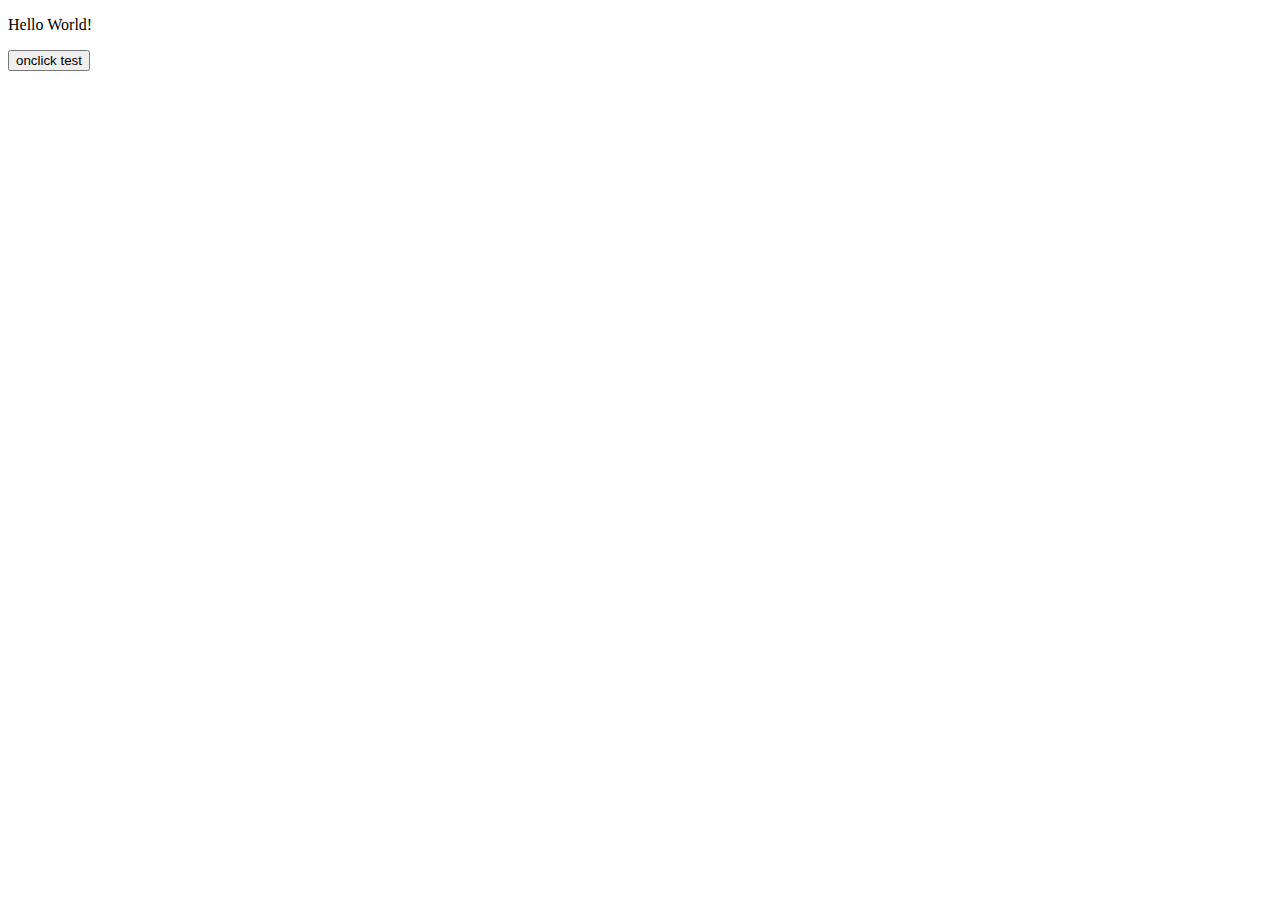
<file: ssm_create_01_78620547/src/main/webapp/index.html>
<!DOCTYPE html>
<html lang="en">
<head>
    <meta charset="UTF-8">
    <title>Title</title>
</head>
<script>
    function selectUser() {
        alert("点击...");
        var xmlhttp = new XMLHttpRequest();
        xmlhttp.onreadystatechange = function () {
            if (xmlhttp.readyState == 4 && xmlhttp.status == 200) {
                document.getElementById("test").innerHTML = xmlhttp.responseText;
            }
        }
        xmlhttp.open("POST", "user/selectUser", true);
        xmlhttp.setRequestHeader("Content-type", "application/x-www-form-urlencoded");
        xmlhttp.send("id=1");
    }
</script>
<body>
<p id="test">Hello World!</p>
<button type="button" onclick="selectUser()">onclick test</button>
</body>
</html>
</file>
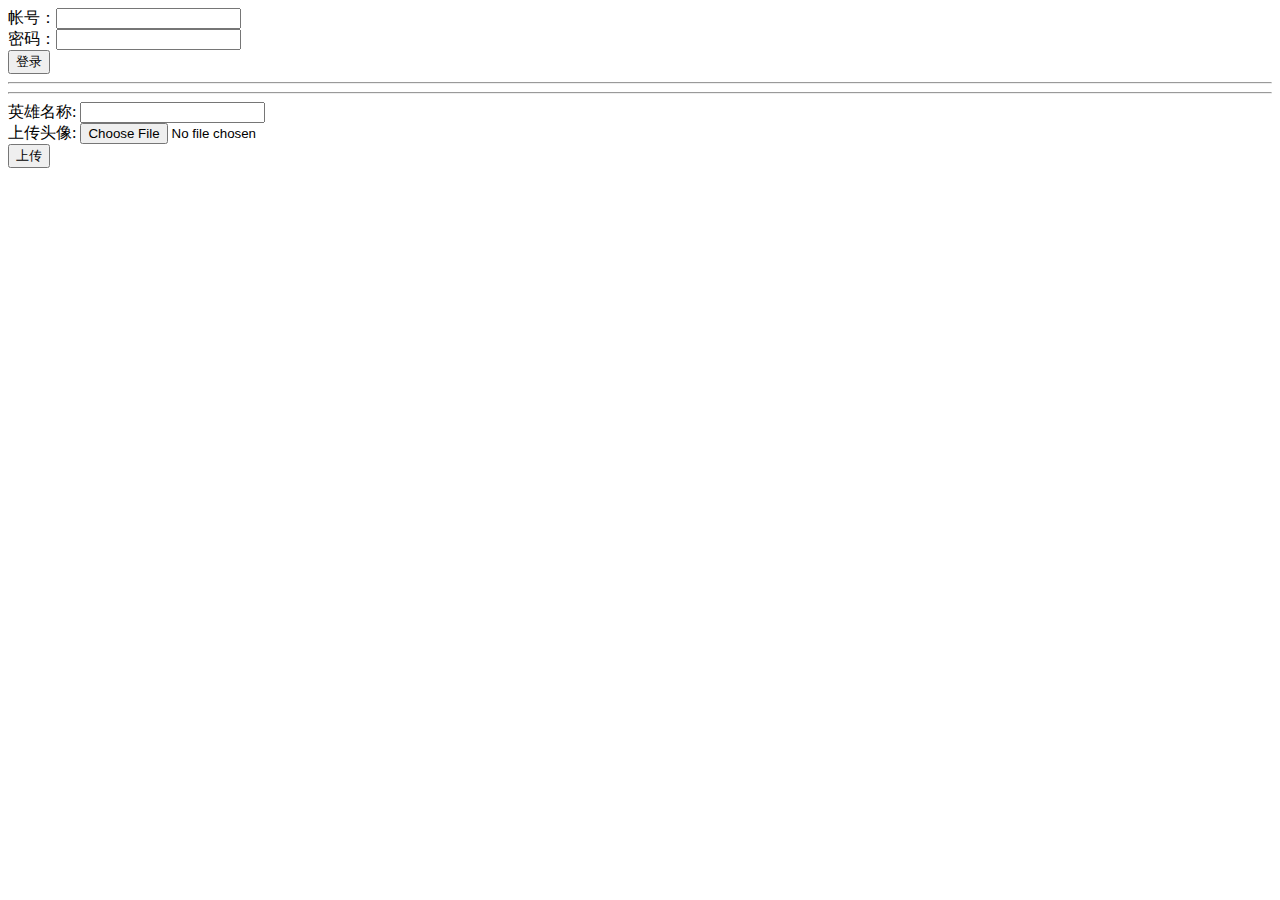
<file: ssm_pure_ss/web/login.html>
<!DOCTYPE html>
<html>
<meta http-equiv="Content-Type" content="text/html; charset=UTF-8">
<head>
    <title>登录页面</title>
</head>

<body>
<form action="login" method="post">
    帐号：<input type="text" name="name"><br>
    密码：<input type="password" name="password"><br>
    <input type="submit" value="登录">
</form>
<hr>
<hr>

<form action="upload" method="post" enctype="multipart/form-data">
    英雄名称: <input type="text" name="heroName"/> <br>
    上传头像: <input type="file" name="filepath"/> <br>
    <input type="submit" value="上传">
</form>

</body>

</html>
</file>
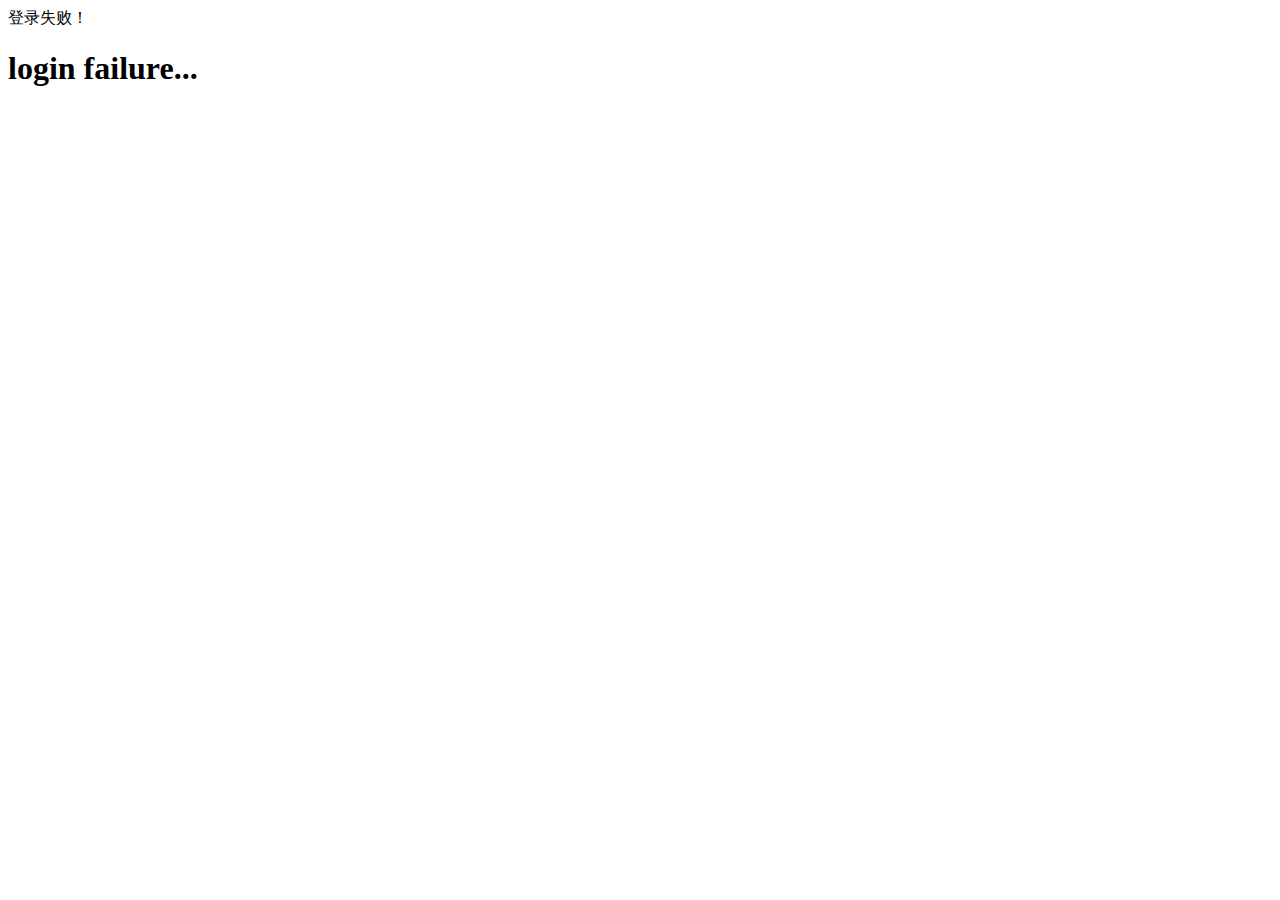
<file: ssm_pure_ss/web/login_failure.html>
<!DOCTYPE html>
<meta http-equiv="Content-Type" content="text/html; charset=UTF-8">

<html lang="en">
<head>
    <meta charset="UTF-8">
    <title>登录失败</title>
</head>
<body>
登录失败！
<h1>login failure...</h1>
</body>
</html>
</file>
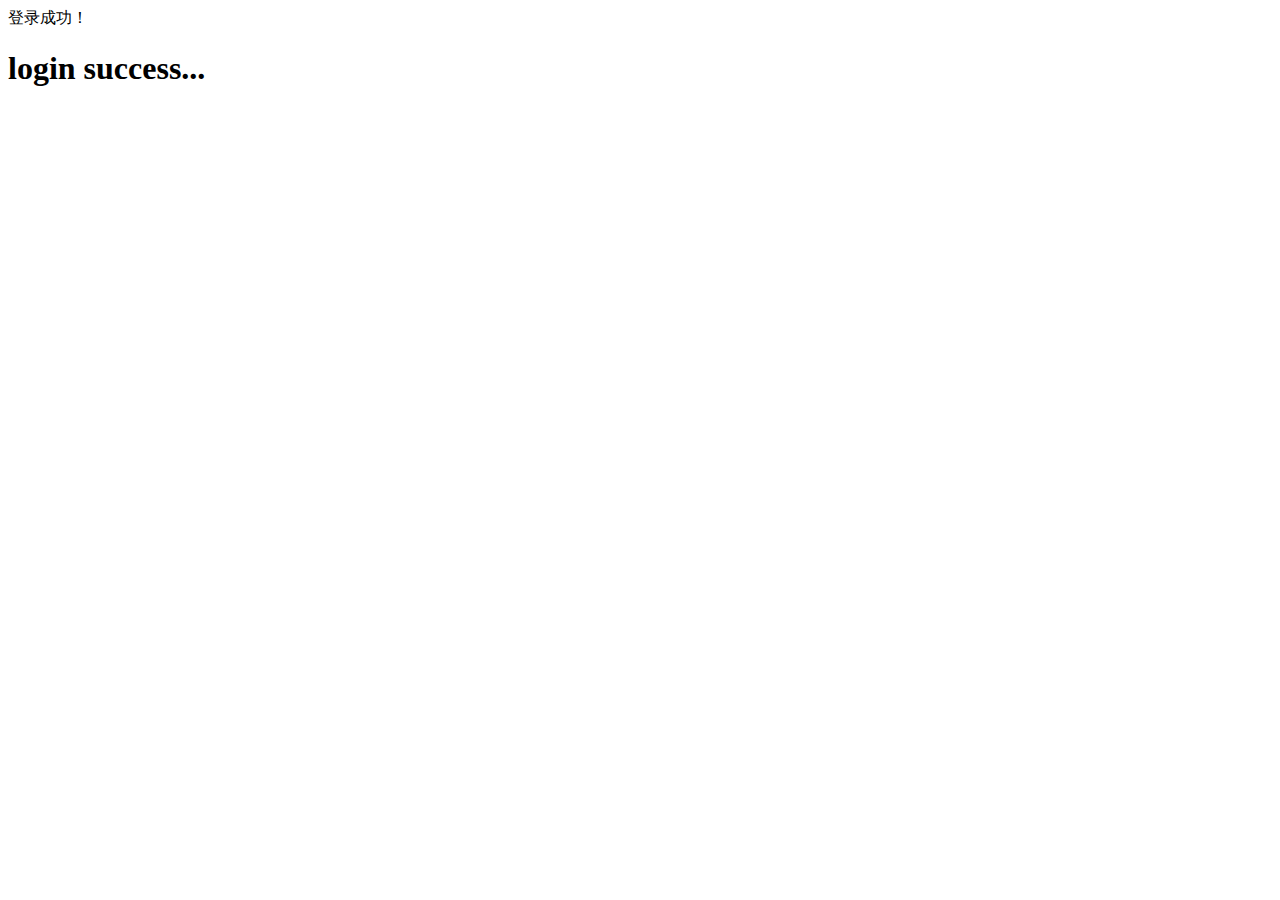
<file: ssm_pure_ss/web/login_success.html>
<!DOCTYPE html>
<meta http-equiv="Content-Type" content="text/html; charset=UTF-8">

<html lang="en">
<head>
    <meta charset="UTF-8">
    <title>登录成功</title>
</head>
<body>
登录成功！
<h1>login success...</h1>
</body>
</html>
</file>
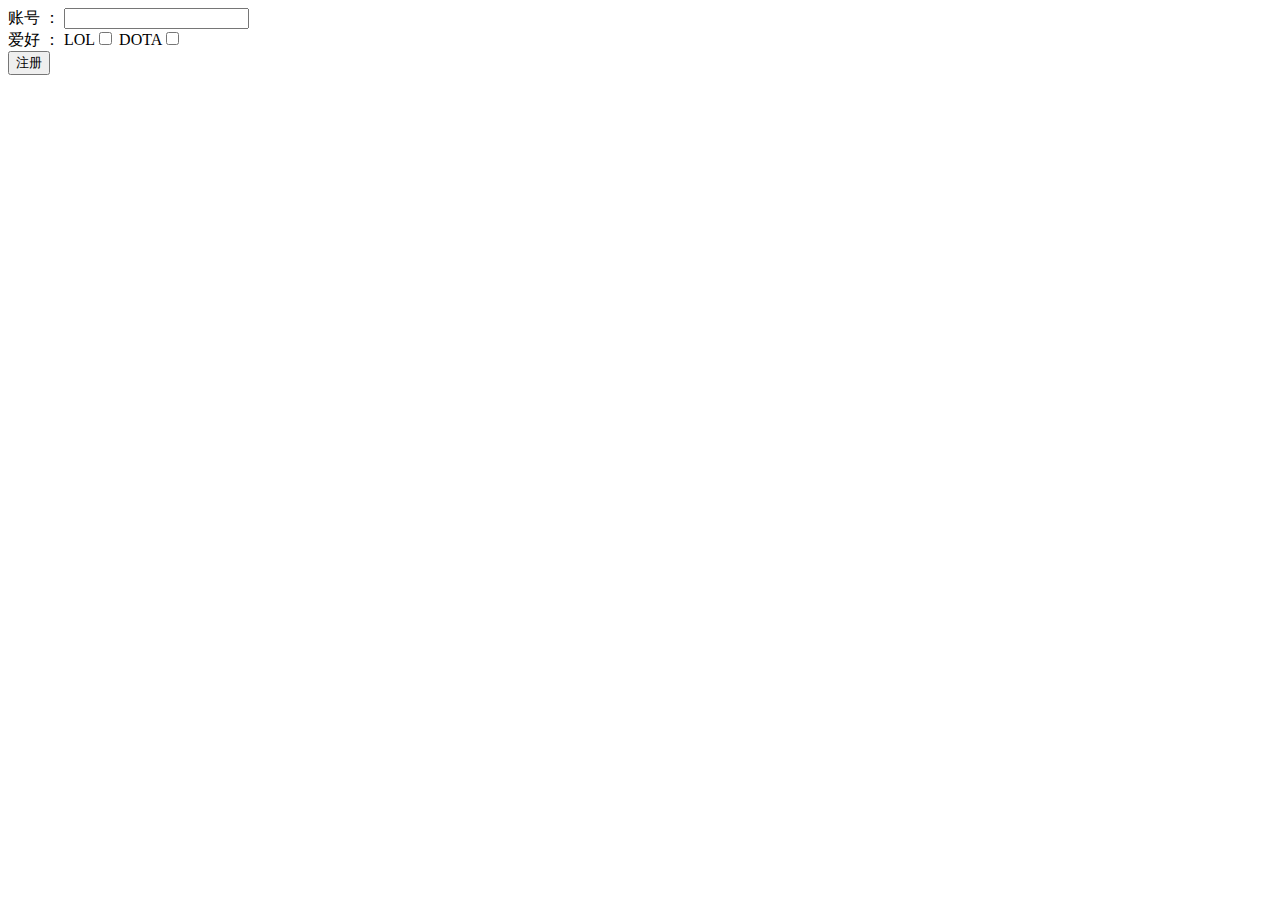
<file: ssm_pure_ss/web/register.html>
<!DOCTYPE html>
<meta http-equiv="Content-Type" content="text/html; charset=UTF-8">

<html lang="en">
<head>
    <meta charset="UTF-8">
    <title>注册</title>
</head>
<body>
<form action="register" method="get">
    账号 ： <input type="text" name="name"> <br>
    爱好 ： LOL<input type="checkbox" name="hobits" value="lol">
            DOTA<input type="checkbox" name="hobits" value="dota"> <br>

    <input type="submit" value="注册">
</form>
</body>
</html>
</file>
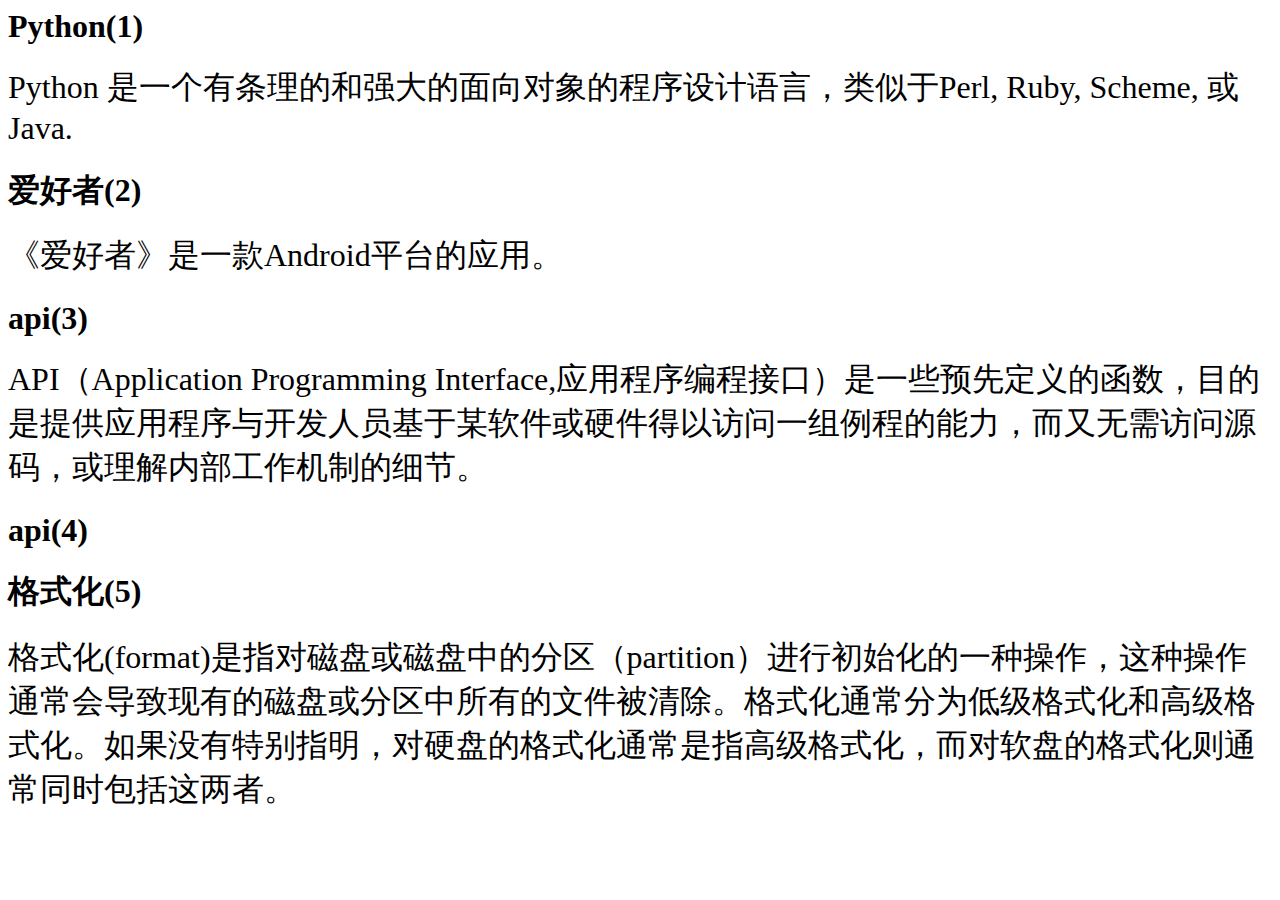
<file: py_pure/src/imooc/spider_baike_171212/log/output.html>
<html><meta charset='utf-8'/> <body><table><tr><h1>Python(1)</h1><p><font size=6>
Python 是一个有条理的和强大的面向对象的程序设计语言，类似于Perl, Ruby, Scheme, 或 Java.
</font></p></tr><tr><h1>爱好者(2)</h1><p><font size=6>
《爱好者》是一款Android平台的应用。
</font></p></tr><tr><h1>api(3)</h1><p><font size=6>
API（Application Programming Interface,应用程序编程接口）是一些预先定义的函数，目的是提供应用程序与开发人员基于某软件或硬件得以访问一组例程的能力，而又无需访问源码，或理解内部工作机制的细节。
</font></p></tr><tr><h1>api(4)</h1><p><font size=6>
</font></p></tr><tr><h1>格式化(5)</h1><p><font size=6>
格式化(format)是指对磁盘或磁盘中的分区（partition）进行初始化的一种操作，这种操作通常会导致现有的磁盘或分区中所有的文件被清除。格式化通常分为低级格式化和高级格式化。如果没有特别指明，对硬盘的格式化通常是指高级格式化，而对软盘的格式化则通常同时包括这两者。
</font></p></tr></table></body></html>
</file>
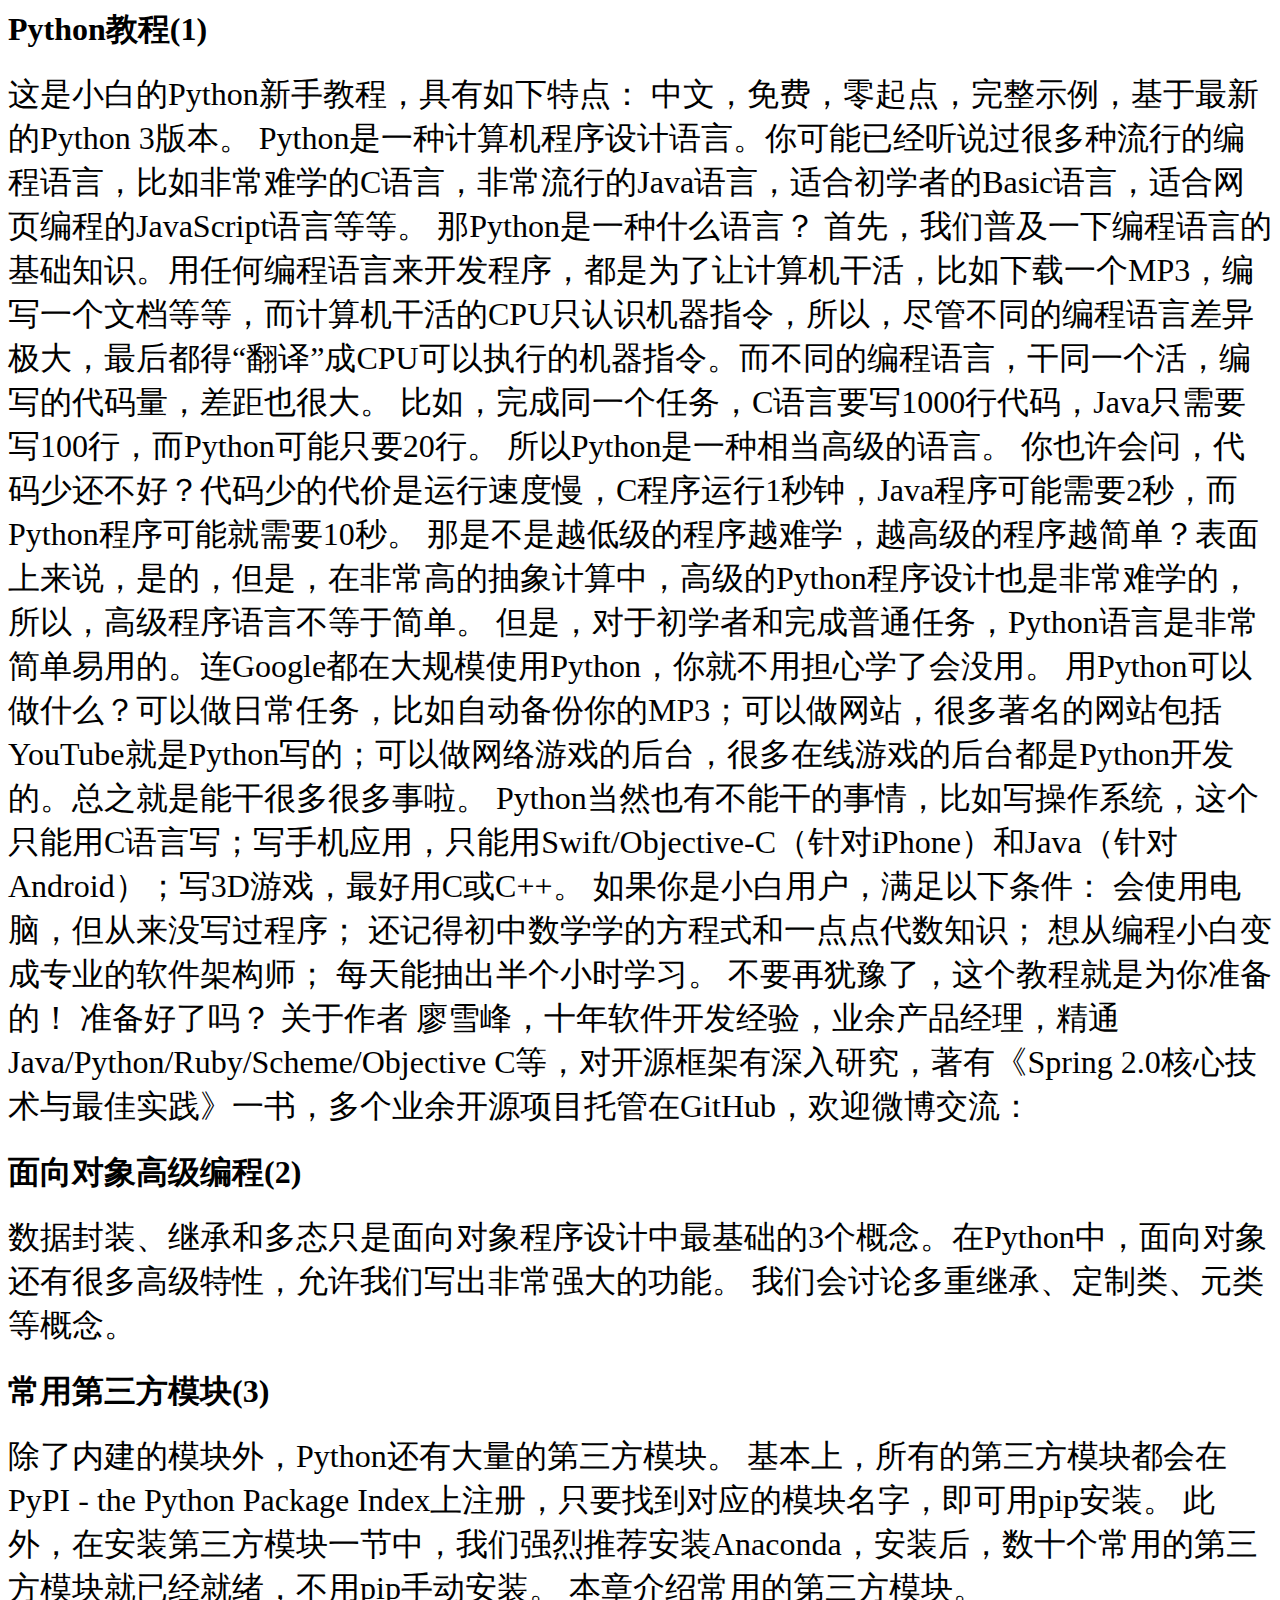
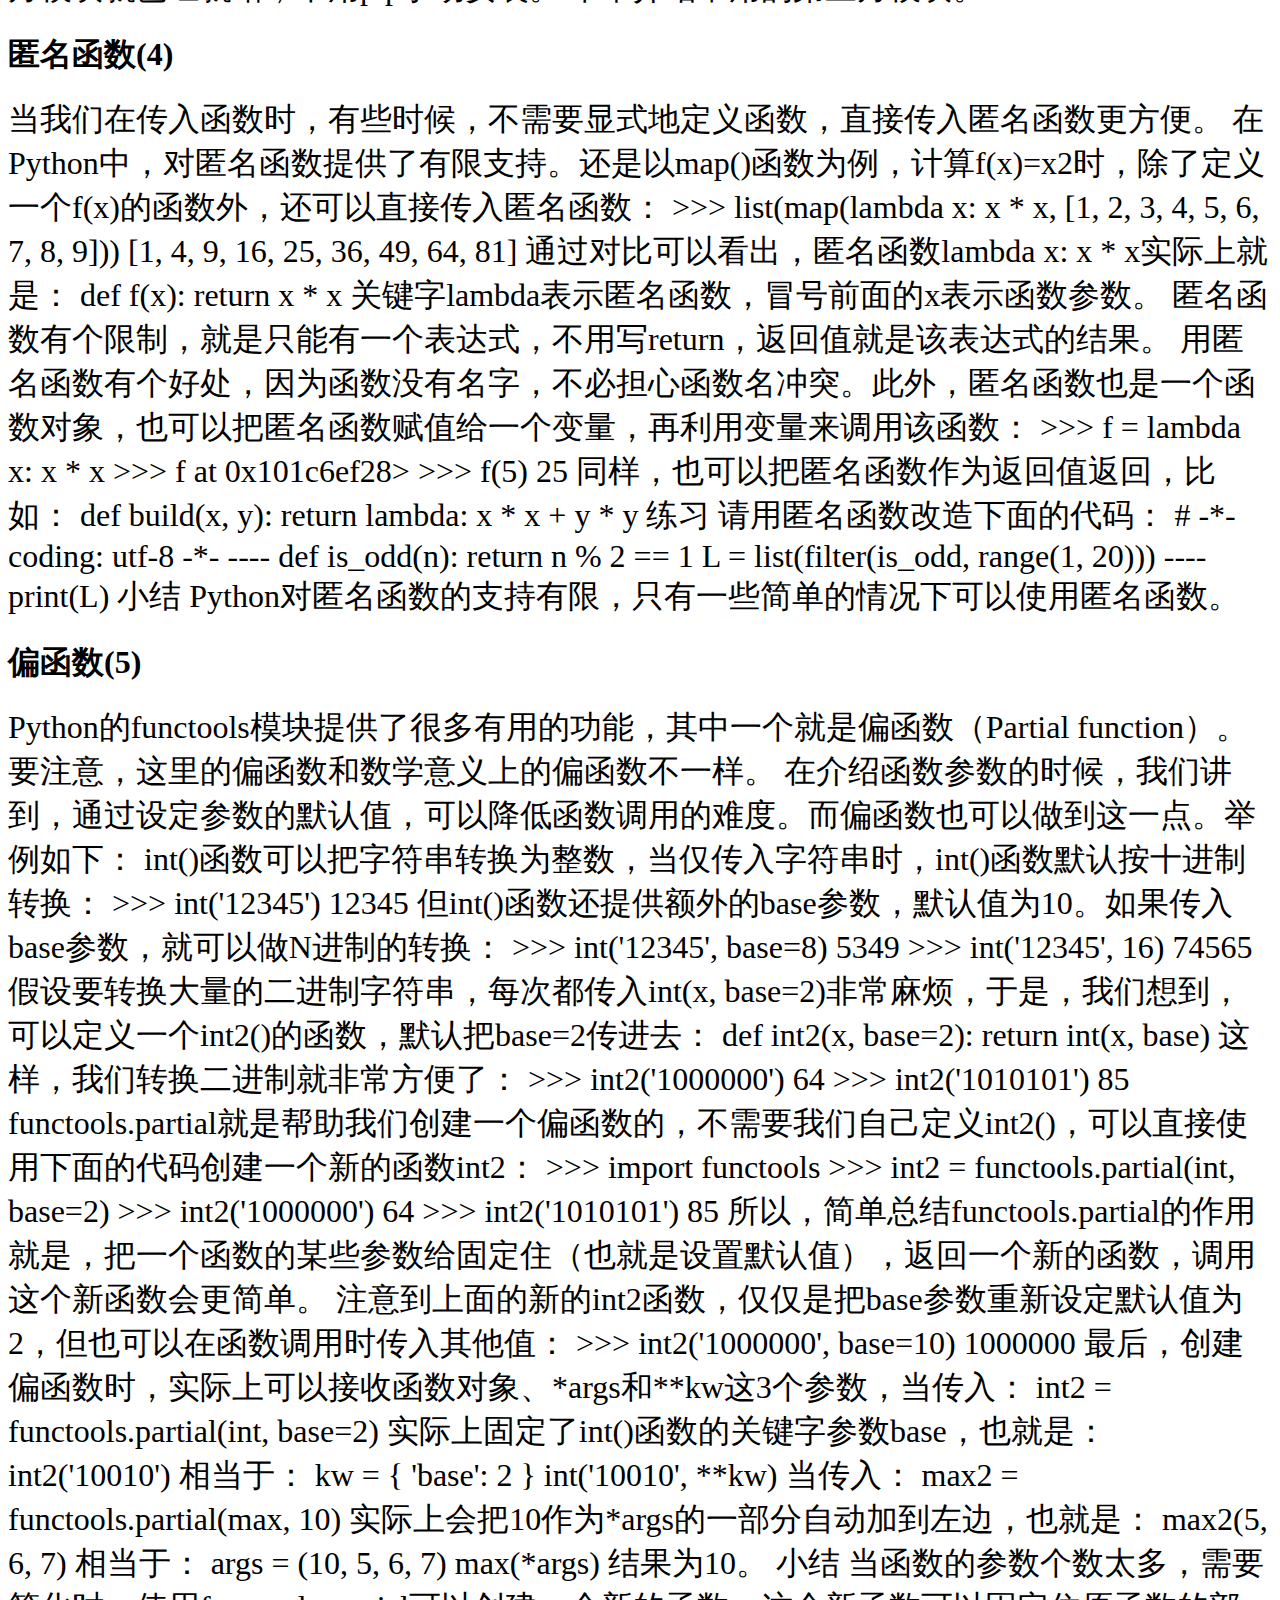
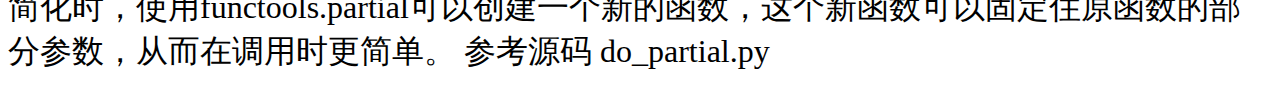
<file: py_pure/src/imooc/spider_liaoxuefeng_171213/log/output_lxf.html>
<html><meta charset='utf-8'/> <body><table><tr><h1>Python教程(1)</h1><p><font size=6>这是小白的Python新手教程，具有如下特点：
中文，免费，零起点，完整示例，基于最新的Python 3版本。
Python是一种计算机程序设计语言。你可能已经听说过很多种流行的编程语言，比如非常难学的C语言，非常流行的Java语言，适合初学者的Basic语言，适合网页编程的JavaScript语言等等。
那Python是一种什么语言？
首先，我们普及一下编程语言的基础知识。用任何编程语言来开发程序，都是为了让计算机干活，比如下载一个MP3，编写一个文档等等，而计算机干活的CPU只认识机器指令，所以，尽管不同的编程语言差异极大，最后都得“翻译”成CPU可以执行的机器指令。而不同的编程语言，干同一个活，编写的代码量，差距也很大。
比如，完成同一个任务，C语言要写1000行代码，Java只需要写100行，而Python可能只要20行。
所以Python是一种相当高级的语言。
你也许会问，代码少还不好？代码少的代价是运行速度慢，C程序运行1秒钟，Java程序可能需要2秒，而Python程序可能就需要10秒。
那是不是越低级的程序越难学，越高级的程序越简单？表面上来说，是的，但是，在非常高的抽象计算中，高级的Python程序设计也是非常难学的，所以，高级程序语言不等于简单。
但是，对于初学者和完成普通任务，Python语言是非常简单易用的。连Google都在大规模使用Python，你就不用担心学了会没用。
用Python可以做什么？可以做日常任务，比如自动备份你的MP3；可以做网站，很多著名的网站包括YouTube就是Python写的；可以做网络游戏的后台，很多在线游戏的后台都是Python开发的。总之就是能干很多很多事啦。
Python当然也有不能干的事情，比如写操作系统，这个只能用C语言写；写手机应用，只能用Swift/Objective-C（针对iPhone）和Java（针对Android）；写3D游戏，最好用C或C++。
如果你是小白用户，满足以下条件：

会使用电脑，但从来没写过程序；
还记得初中数学学的方程式和一点点代数知识；
想从编程小白变成专业的软件架构师；
每天能抽出半个小时学习。

不要再犹豫了，这个教程就是为你准备的！
准备好了吗？

关于作者
廖雪峰，十年软件开发经验，业余产品经理，精通Java/Python/Ruby/Scheme/Objective C等，对开源框架有深入研究，著有《Spring 2.0核心技术与最佳实践》一书，多个业余开源项目托管在GitHub，欢迎微博交流：

</font></p></tr><tr><h1>面向对象高级编程(2)</h1><p><font size=6>数据封装、继承和多态只是面向对象程序设计中最基础的3个概念。在Python中，面向对象还有很多高级特性，允许我们写出非常强大的功能。
我们会讨论多重继承、定制类、元类等概念。
</font></p></tr><tr><h1>常用第三方模块(3)</h1><p><font size=6>除了内建的模块外，Python还有大量的第三方模块。
基本上，所有的第三方模块都会在PyPI - the Python Package Index上注册，只要找到对应的模块名字，即可用pip安装。
此外，在安装第三方模块一节中，我们强烈推荐安装Anaconda，安装后，数十个常用的第三方模块就已经就绪，不用pip手动安装。
本章介绍常用的第三方模块。
</font></p></tr><tr><h1>匿名函数(4)</h1><p><font size=6>当我们在传入函数时，有些时候，不需要显式地定义函数，直接传入匿名函数更方便。
在Python中，对匿名函数提供了有限支持。还是以map()函数为例，计算f(x)=x2时，除了定义一个f(x)的函数外，还可以直接传入匿名函数：
>>> list(map(lambda x: x * x, [1, 2, 3, 4, 5, 6, 7, 8, 9]))
[1, 4, 9, 16, 25, 36, 49, 64, 81]
通过对比可以看出，匿名函数lambda x: x * x实际上就是：
def f(x):
    return x * x
关键字lambda表示匿名函数，冒号前面的x表示函数参数。
匿名函数有个限制，就是只能有一个表达式，不用写return，返回值就是该表达式的结果。
用匿名函数有个好处，因为函数没有名字，不必担心函数名冲突。此外，匿名函数也是一个函数对象，也可以把匿名函数赋值给一个变量，再利用变量来调用该函数：
>>> f = lambda x: x * x
>>> f
<function <lambda> at 0x101c6ef28>
>>> f(5)
25
同样，也可以把匿名函数作为返回值返回，比如：
def build(x, y):
    return lambda: x * x + y * y
练习
请用匿名函数改造下面的代码：
# -*- coding: utf-8 -*-
----
def is_odd(n):
    return n % 2 == 1

L = list(filter(is_odd, range(1, 20)))
----
print(L)

小结
Python对匿名函数的支持有限，只有一些简单的情况下可以使用匿名函数。
</font></p></tr><tr><h1>偏函数(5)</h1><p><font size=6>Python的functools模块提供了很多有用的功能，其中一个就是偏函数（Partial function）。要注意，这里的偏函数和数学意义上的偏函数不一样。
在介绍函数参数的时候，我们讲到，通过设定参数的默认值，可以降低函数调用的难度。而偏函数也可以做到这一点。举例如下：
int()函数可以把字符串转换为整数，当仅传入字符串时，int()函数默认按十进制转换：
>>> int('12345')
12345
但int()函数还提供额外的base参数，默认值为10。如果传入base参数，就可以做N进制的转换：
>>> int('12345', base=8)
5349
>>> int('12345', 16)
74565
假设要转换大量的二进制字符串，每次都传入int(x, base=2)非常麻烦，于是，我们想到，可以定义一个int2()的函数，默认把base=2传进去：
def int2(x, base=2):
    return int(x, base)
这样，我们转换二进制就非常方便了：
>>> int2('1000000')
64
>>> int2('1010101')
85
functools.partial就是帮助我们创建一个偏函数的，不需要我们自己定义int2()，可以直接使用下面的代码创建一个新的函数int2：
>>> import functools
>>> int2 = functools.partial(int, base=2)
>>> int2('1000000')
64
>>> int2('1010101')
85
所以，简单总结functools.partial的作用就是，把一个函数的某些参数给固定住（也就是设置默认值），返回一个新的函数，调用这个新函数会更简单。
注意到上面的新的int2函数，仅仅是把base参数重新设定默认值为2，但也可以在函数调用时传入其他值：
>>> int2('1000000', base=10)
1000000
最后，创建偏函数时，实际上可以接收函数对象、*args和**kw这3个参数，当传入：
int2 = functools.partial(int, base=2)
实际上固定了int()函数的关键字参数base，也就是：
int2('10010')
相当于：
kw = { 'base': 2 }
int('10010', **kw)
当传入：
max2 = functools.partial(max, 10)
实际上会把10作为*args的一部分自动加到左边，也就是：
max2(5, 6, 7)
相当于：
args = (10, 5, 6, 7)
max(*args)
结果为10。
小结
当函数的参数个数太多，需要简化时，使用functools.partial可以创建一个新的函数，这个新函数可以固定住原函数的部分参数，从而在调用时更简单。
参考源码
do_partial.py
</font></p></tr></table></body></html>
</file>
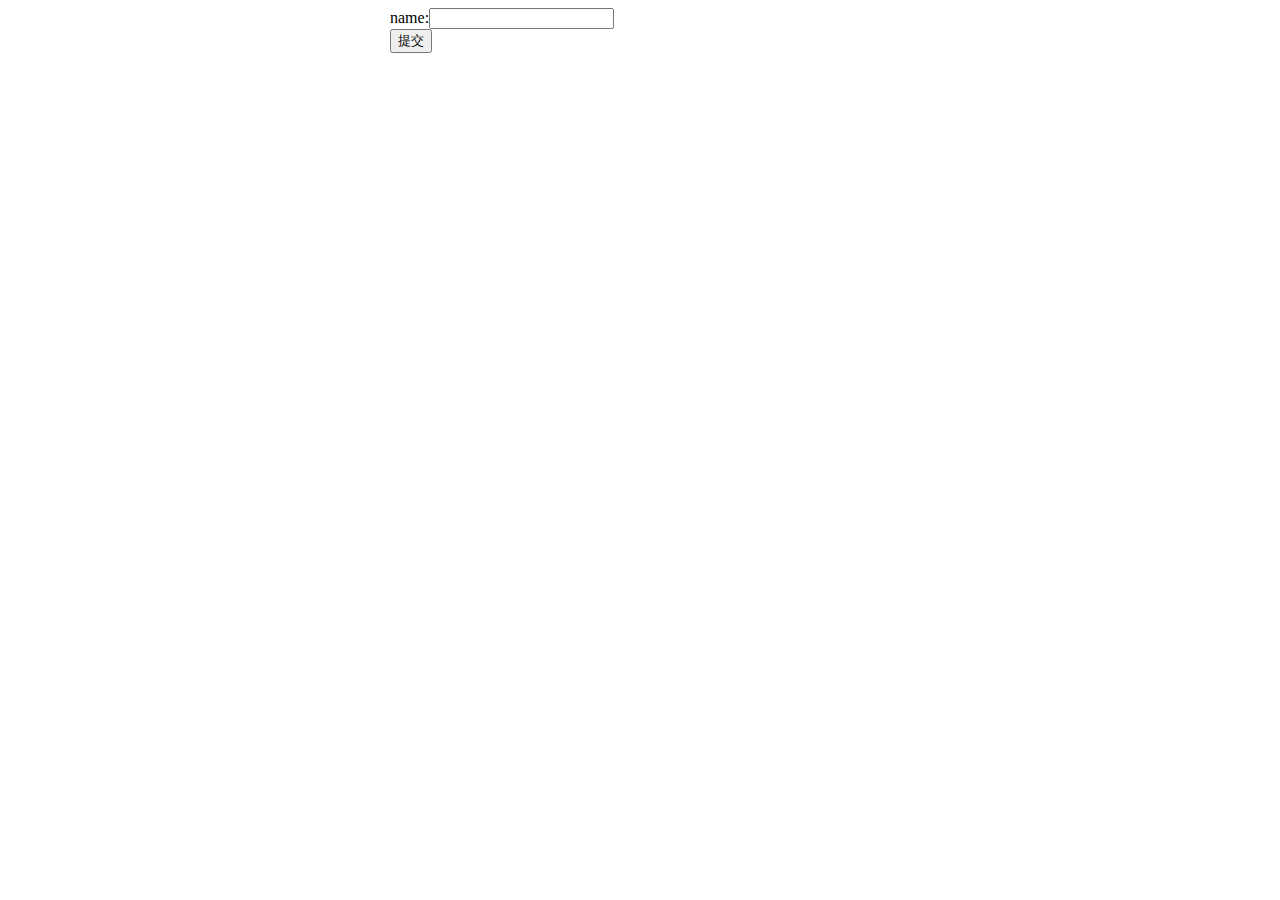
<file: sb_create_thymeleaf_01/src/main/resources/templates/editCategory.html>
<!DOCTYPE html>
<html lang="en" xmlns:th="http://www.thymeleaf.org">
<head>
    <meta http-equiv="Content-Type" content="text/html; charset=UTF-8"/>
    <title>Title</title>
</head>
<body>

<div style="margin: 0px auto; width: 500px">
    <form action="updateCategory" method="post">
        name:<input name="name" th:value="${c.getName()}"/><br/>
        <input name="id" type="hidden" th:value="${c.id}"/>
        <button type="submit">提交</button>
    </form>
</div>

</body>
</html>
</file>
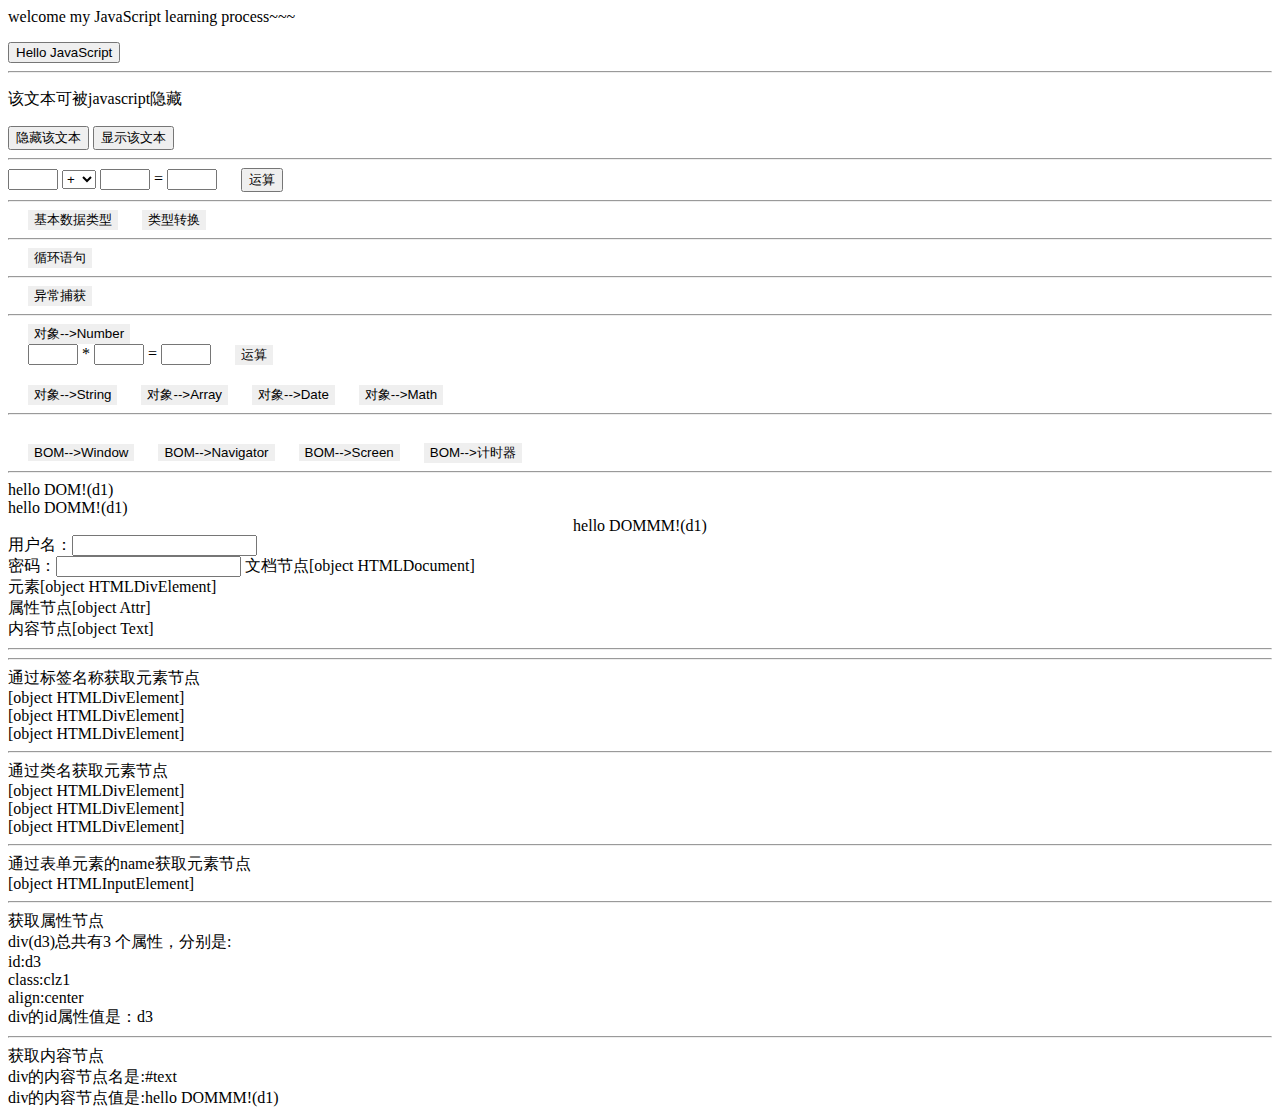
<file: sb_create_thymeleaf_01/src/main/resources/templates/h5_index.html>
<html>
<head xmlns:th="http://www.thymeleaf.org">
    <meta http-equiv="Content-Type" content="text/html; charset=UTF-8"/>

    <script type="text/javascript" src="../static/js/js_learn.js" th:src="@{/js/js_learn.js}"></script>

    <!-- javascript代码必须放在<script></script>标签内 | <script>标签一般放在<head>内 -->
    <script>
        function hello_js() {
            js_hello_js()
        }


        /* 简单的计算器功能 */
        function simple_calc(x, y) {
            var x1 = Number(x), y1 = Number(y), result;
            var obj = document.getElementById("simple_calc_fun");
            var index = obj.selectedIndex;
            var calc = obj.options[index].value;
            console.log("x / y: " + x + " / " + y + " -- " + calc);
            switch (calc) {
                case "+":
                    result = x1 + y1;
                    break;
                case "-":
                    result = x1 - y1;
                    break;
                case "*":
                    result = x1 * y1;
                    break;
                case "/":
                    result = x1 / y1;
                    break;
                case "%":
                    result = x1 % y1;
                    break;
            }
            document.getElementById("num_result").value = result;
        }


        function baseDataType() {
            js_base_data_type();
        }


        function typeChange() {
            js_type_change();
        }


        function testFor() {
            js_test_for();
        }


        function testTry() {
            js_test_try();
        }


        function testNumber() {
            js_test_number();
        }


        function simple_calc_x(x1, x2) {
            document.getElementById('x_result').value = (x1 * x2).toExponential();
        }


        function testString() {
            js_test_string();
        }


        function testArray() {
            js_test_array();
        }


        function testDate() {
            js_test_date();
        }


        function testMath() {
            js_test_math();
        }


        function testWindow() {
            js_test_window();
        }


        function testNavigator() {
            js_test_navigator();
        }


        function testScreen() {
            js_test_screen();
        }


        function testTimer() {
            js_test_timer();
        }


    </script>
</head>
<body>
<p>welcome my JavaScript learning process~~~</p>


<!-- 点击事件 -->
<button type="button" onclick="hello_js()">Hello JavaScript</button>
<hr/>


<!-- js&dom控制元素的显示隐藏 -->
<p id="hidden_text_1">该文本可被javascript隐藏</p>
<button type="button" onclick="document.getElementById('hidden_text_1').style.display='none'">隐藏该文本</button>
<button type="button" onclick="document.getElementById('hidden_text_1').style.display='block'">显示该文本</button>
<hr/>


<!-- 简单计算器 -->
<input type="text" id="num_x" style="width: 50px; text-align: center"/>
<select id="simple_calc_fun">
    <option value="+" selected="selected">+</option>
    <option value="-">-</option>
    <option value="*">*</option>
    <option value="/">/</option>
    <option value="%">%</option>
</select>
<input type="text" id="num_y" style="width: 50px; text-align: center"/> =
<input type="text" id="num_result" style="width: 50px; text-align: center"/>
<button type="button" style="margin-left: 20px" onclick="simple_calc(document.getElementById('num_x').value, document.getElementById('num_y').value)">运算</button>

<hr/>
<button type="button" style="border: gray;margin-left: 20px" onclick="baseDataType()">基本数据类型</button>
<button type="button" style="border: gray;margin-left: 20px" onclick="typeChange()">类型转换</button>

<hr/>
<button type="button" style="border: gray;margin-left: 20px" onclick="testFor()">循环语句</button>

<hr/>
<button type="button" style="border: gray;margin-left: 20px" onclick="testTry()">异常捕获</button>
<hr/>

<!-- js中的对象 -->
<button type="button" style="border: gray; margin-left: 20px" onclick="testNumber()">对象-->Number</button>
<br/>
<input type="text" id="x_1" style="width: 50px; text-align: center; margin-left: 20px" maxlength="20"/> *
<input type="text" id="x_2" style="width: 50px; text-align: center" maxlength="20"/> =
<input type="text" id="x_result" style="width: 50px; text-align: center" maxlength="20"/>
<button type="button" style="border: gray; margin-left: 20px" onclick="simple_calc_x(document.getElementById('x_1').value, document.getElementById('x_2').value)">运算</button>
<br/>


<button type="button" style="border: gray; margin-left: 20px; margin-top: 20px" onclick="testString()">对象-->String</button>
<button type="button" style="border: gray; margin-left: 20px; margin-top: 20px" onclick="testArray()">对象-->Array</button>
<button type="button" style="border: gray; margin-left: 20px; margin-top: 20px" onclick="testDate()">对象-->Date</button>
<button type="button" style="border: gray; margin-left: 20px; margin-top: 20px" onclick="testMath()">对象-->Math</button>
<hr/>


<!-- js中的BOM -->
<button type="button" style="border: gray; margin-left: 20px; margin-top: 20px" onclick="testWindow()">BOM-->Window</button>
<button type="button" style="border: gray; margin-left: 20px; margin-top: 20px" onclick="testNavigator()">BOM-->Navigator</button>
<button type="button" style="border: gray; margin-left: 20px; margin-top: 20px" onclick="testScreen()">BOM-->Screen</button>
<button type="button" style="border: gray; margin-left: 20px; margin-top: 20px" onclick="testTimer()">BOM-->计时器</button>
<hr/>


<!-- js中的DOM -->
<div id="d1" class="clz1">hello DOM!(d1)</div>
<div id="d2" class="clz1">hello DOMM!(d1)</div>
<div id="d3" class="clz1" align="center">hello DOMMM!(d1)</div>
用户名：<input name="username"/><br/>
密码：<input name="password"/>

</body>
<script>
    /* DOM */
    js_test_node_concept();
    document.write('<hr/>');

    js_test_node_get();
</script>
</html>
</file>
